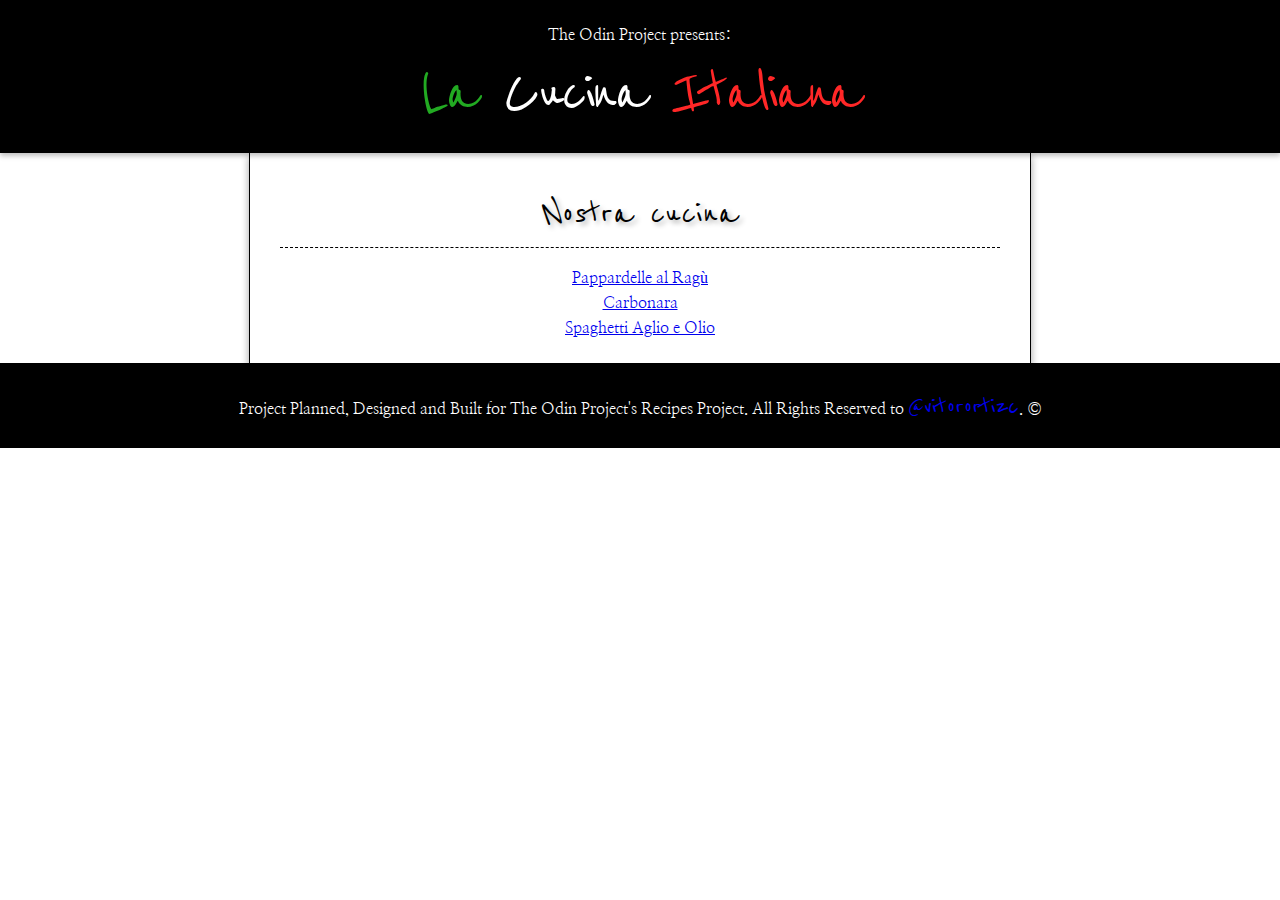
<file: index.html>
<!DOCTYPE html>
<html lang="en">
<head>
    <meta charset="UTF-8">
    <meta http-equiv="X-UA-Compatible" content="IE=edge">
    <meta name="viewport" content="width=device-width, initial-scale=1.0">
    <title>La Cucina Italiana</title>
    <link rel="stylesheet" href="style.css">
</head>
<body>
    <header>
        <div id="header-logo">
            <p>
                The Odin Project presents:
            </p>
            <h1>
                <strong id="green">La</strong> <strong id="white">Cucina</strong> <strong id="red">Italiana</strong>
            </h1>
        </div>
    </header>

    <main>
        <div id="recipes">
            <h2>Nostra cucina</h2>
            <ul id="recipes-list">
                <li><a href="recipes/pappardelle-al-ragu/pappardelle-al-ragu.html">Pappardelle al Ragù</a></li>
                <li><a href="recipes/carbonara/carbonara.html">Carbonara</a></li>
                <li><a href="recipes/spaghetti-aglio-e-olio/spaghetti-aglio-e-olio.html">Spaghetti Aglio e Olio</a></li>
            </ul>
        </div>
    </main>

    <footer>
        <p>
            Project Planned, Designed and Built for The Odin Project's Recipes Project. All Rights Reserved to <a href="https://github.com/vitorortizc" target="_blank" id="vitor">@vitorortizc</a>. &copy;
        </p>
    </footer>
</body>
</html>
</file>
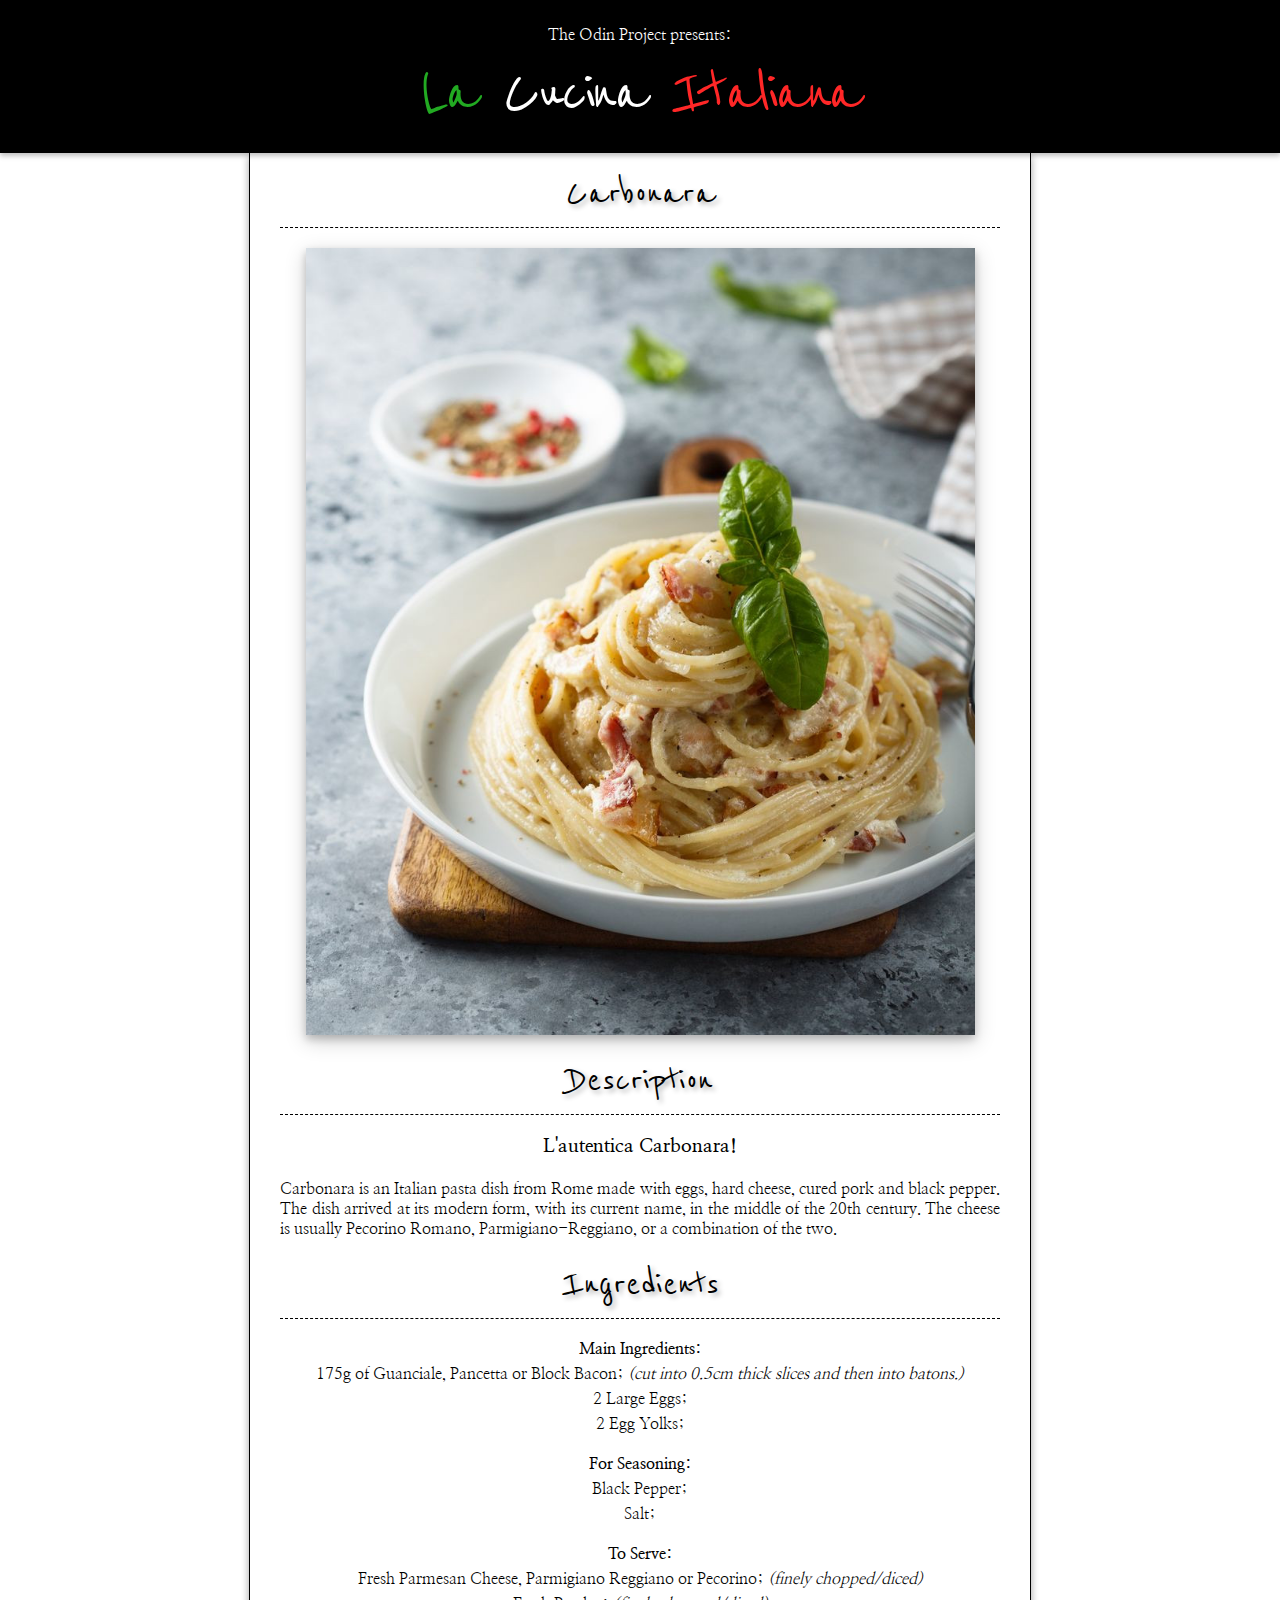
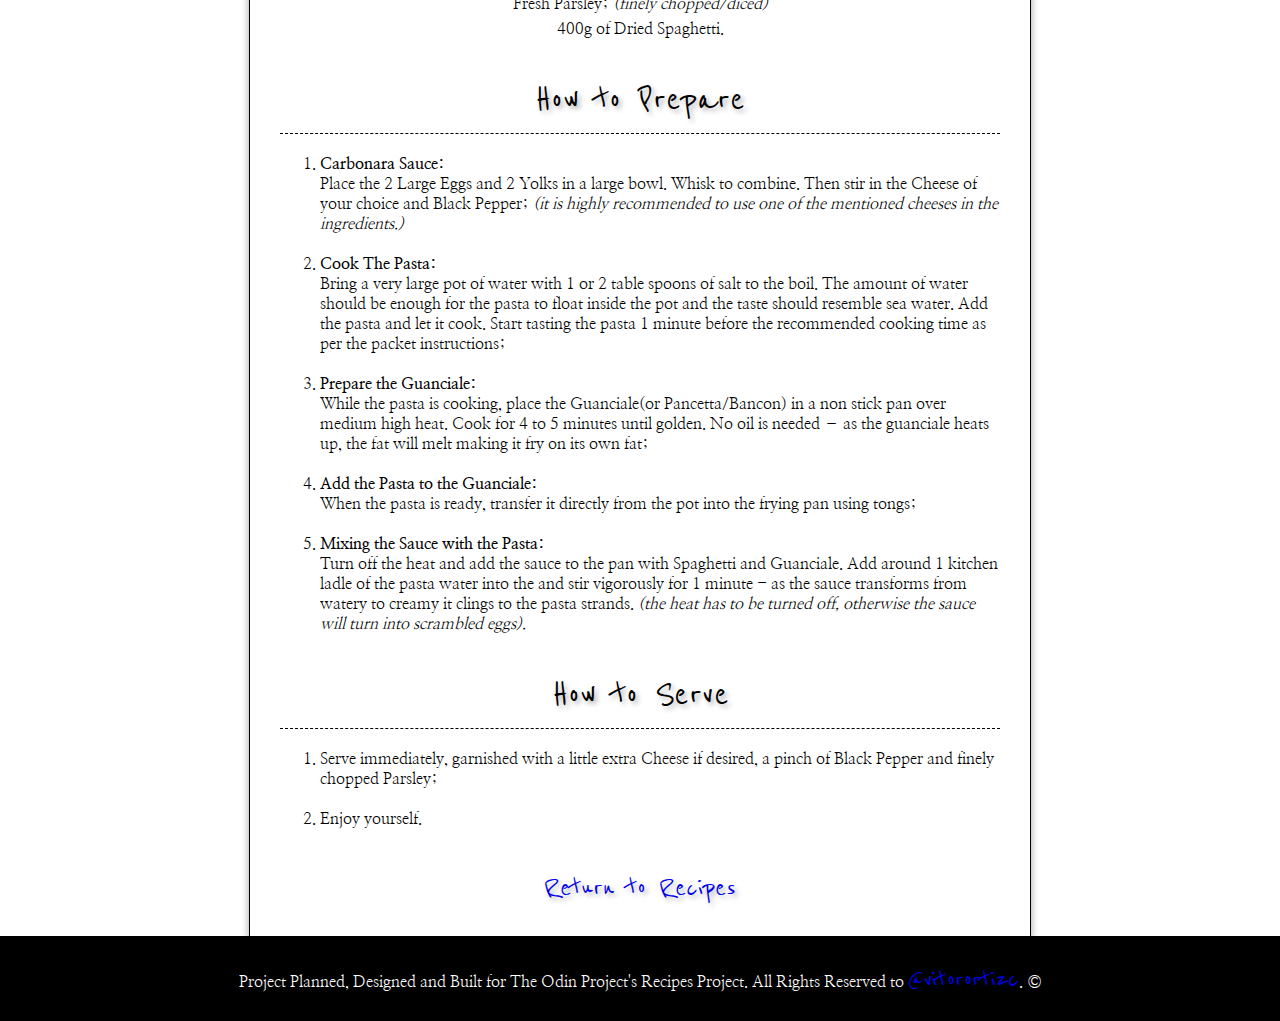
<file: recipes/carbonara/carbonara.html>
<!DOCTYPE html>
<html lang="en">
<head>
    <meta charset="UTF-8">
    <meta http-equiv="X-UA-Compatible" content="IE=edge">
    <meta name="viewport" content="width=device-width, initial-scale=1.0">
    <title>Carbonara</title>
    <link rel="stylesheet" href="../../style.css">
</head>
<body>
    <header>
        <div id="header-logo">
            <p>
                The Odin Project presents:
            </p>
            <h1>
                <strong id="green">La</strong> <strong id="white">Cucina</strong> <strong id="red">Italiana</strong>
            </h1>
        </div>
    </header>

    <main>
        <h2>Carbonara</h2>
        <img src="img/carbonara.jpg" alt="Carbonara" class="recipe-image">
        <h2>Description</h2>
        <h3>L'autentica Carbonara!</h3>
        <p>Carbonara is an Italian pasta dish from Rome made with eggs, hard cheese, cured pork and black pepper. The dish arrived at its modern form, with its current name, in the middle of the 20th century. The cheese is usually Pecorino Romano, Parmigiano-Reggiano, or a combination of the two.</p>
        <h2>Ingredients</h2>
        <ul>
            <li><strong>Main Ingredients:</strong><br></li>
            <ul>
            <li>175g of Guanciale, Pancetta or Block Bacon; <em>(cut into 0.5cm thick slices and then into batons.)</em></li>
            <li>2 Large Eggs;</li>
            <li>2 Egg Yolks;</li>
            </ul>
            <li><strong>For Seasoning:</strong></li>
            <ul>
                <li>Black Pepper;</li>
                <li>Salt;</li>
            </ul>
            <li><strong>To Serve:</strong></li>
            <ul>
                <li>Fresh Parmesan Cheese, Parmigiano Reggiano or Pecorino; <em>(finely chopped/diced)</em></li>
                <li>Fresh Parsley; <em>(finely chopped/diced)</em></li>
                <li>400g of Dried Spaghetti.</li>
            </ul>
        </ul>
        <h2>How to Prepare</h2>
        <ol>
            <li><strong>Carbonara Sauce:</strong><br>
                Place the 2 Large Eggs and 2 Yolks in a large bowl. Whisk to combine. Then stir in the Cheese of your choice and Black Pepper; <em>(it is highly recommended to use one of the mentioned cheeses in the ingredients.)</em></li>
            <li><strong>Cook The Pasta:</strong><br>
                Bring a very large pot of water with 1 or 2 table spoons of salt to the boil. The amount of water should be enough for the pasta to float inside the pot and the taste should resemble sea water.
                Add the pasta and let it cook. Start tasting the pasta 1 minute before the recommended cooking time as per the packet instructions;</li>
            <li><strong>Prepare the Guanciale:</strong><br>
                While the pasta is cooking, place the Guanciale(or Pancetta/Bancon) in a non stick pan over medium high heat. Cook for 4 to 5 minutes until golden. No oil is needed – as the guanciale heats up, the fat will melt making it fry on its own fat;</li>
            <li><strong>Add the Pasta to the Guanciale:</strong><br>
                When the pasta is ready, transfer it directly from the pot into the frying pan using tongs;</li>
            <li><strong>Mixing the Sauce with the Pasta:</strong><br>
                Turn off the heat and add the sauce to the pan with Spaghetti and Guanciale. Add around 1 kitchen ladle of the pasta water into the and stir vigorously for 1 minute - as the sauce transforms from watery to creamy it clings to the pasta strands. <em>(the heat has to be turned off, otherwise the sauce will turn into scrambled eggs).</em>
            </li>
        </ol>
        <h2>How to Serve</h2>
        <ol>
            <li>Serve immediately, garnished with a little extra Cheese if desired, a pinch of Black Pepper and finely chopped Parsley;</li>
            <li>Enjoy yourself.</li>
        </ol>
        <a href="../../index.html" class="return">Return to Recipes</a>
    </main>

    <footer><p>
        Project Planned, Designed and Built for The Odin Project's Recipes Project. All Rights Reserved to <a href="https://github.com/vitorortizc" target="_blank" id="vitor">@vitorortizc</a>. &copy;
    </p></footer>
</body>
</html>
</file>
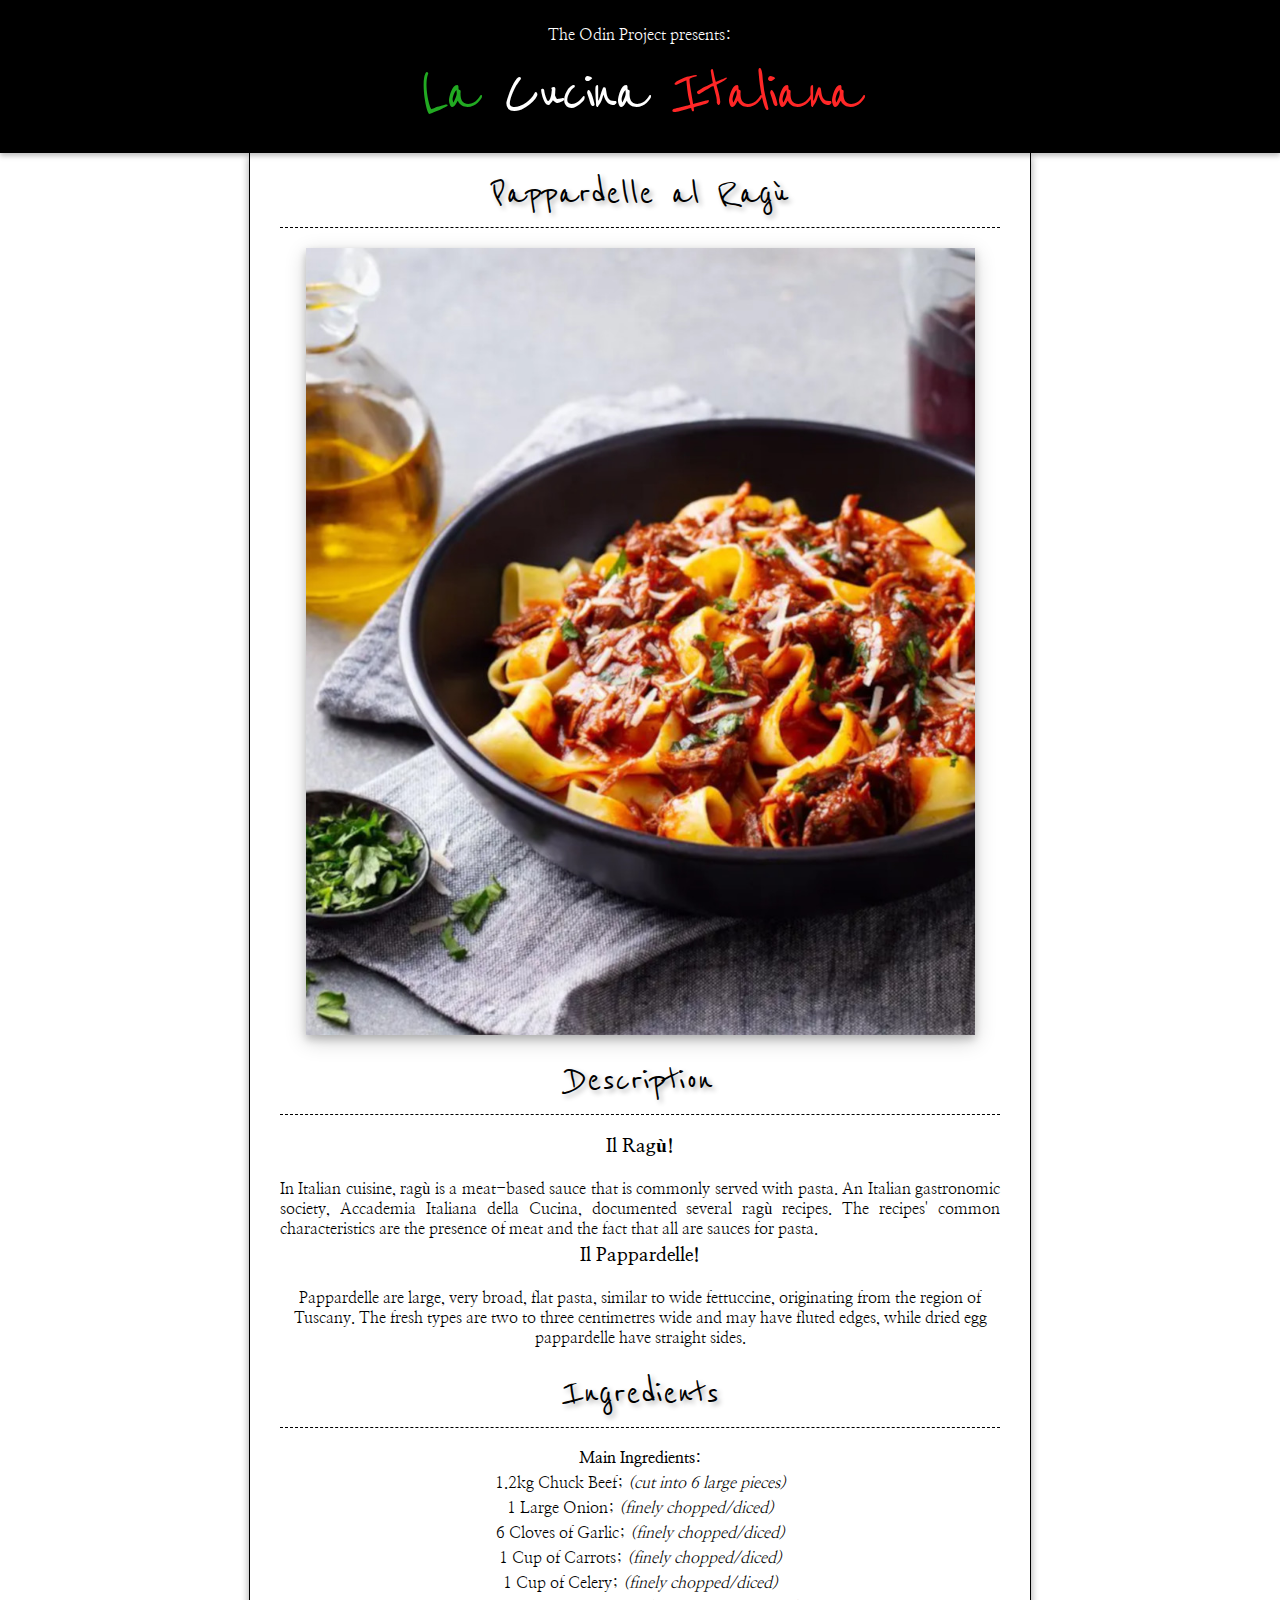
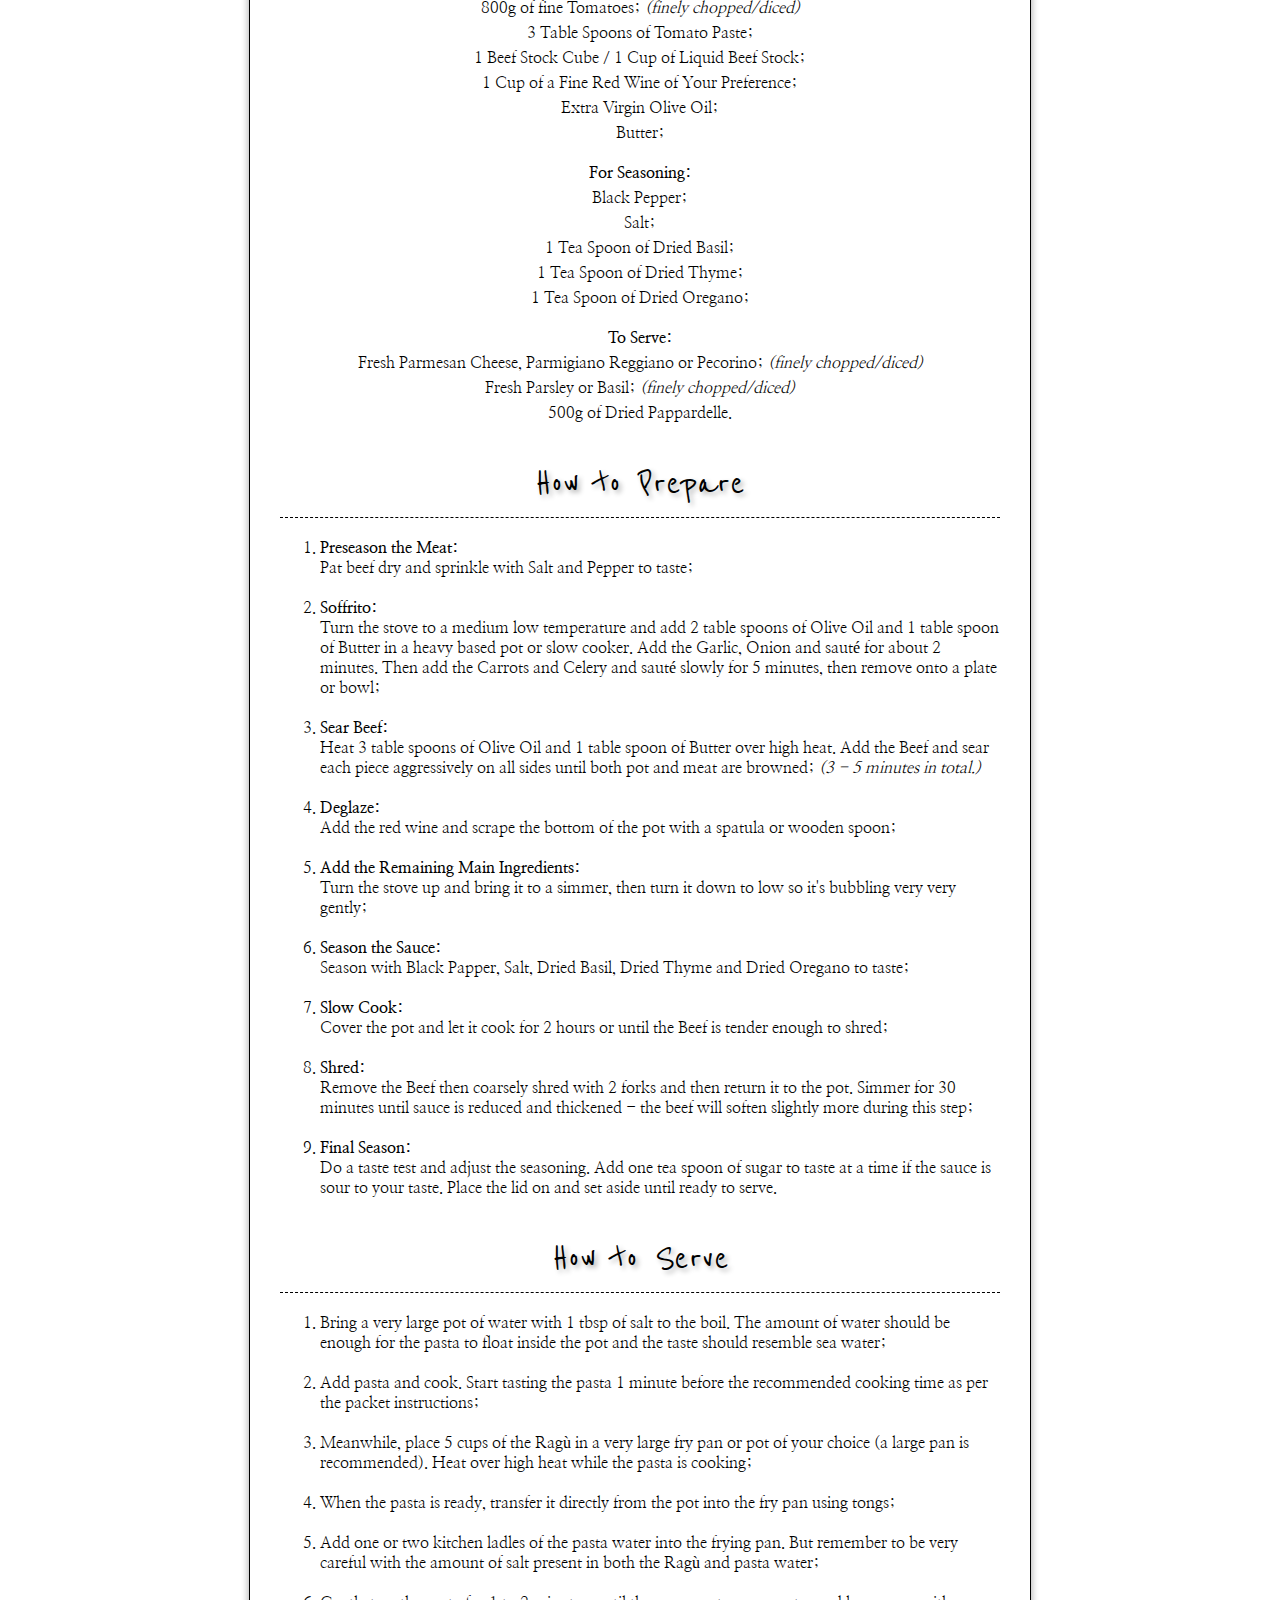
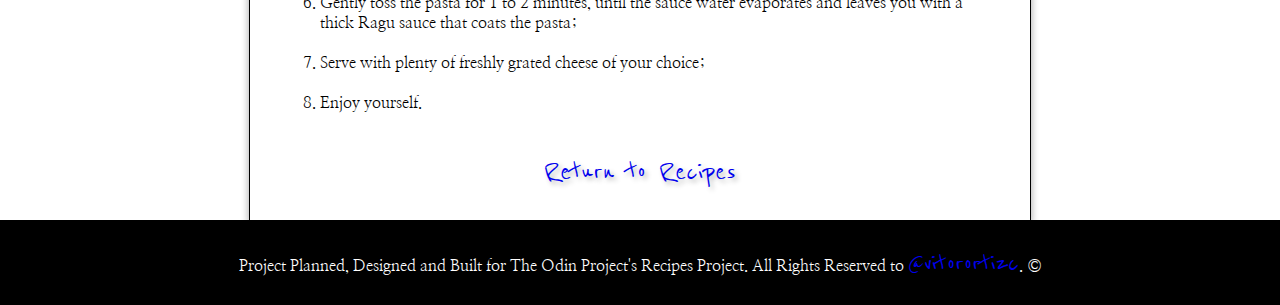
<file: recipes/pappardelle-al-ragu/pappardelle-al-ragu.html>
<!DOCTYPE html>
<html lang="en">
<head>
    <meta charset="UTF-8">
    <meta http-equiv="X-UA-Compatible" content="IE=edge">
    <meta name="viewport" content="width=device-width, initial-scale=1.0">
    <title>Pappardelle al Ragù</title>
    <link rel="stylesheet" href="../../style.css">
</head>
<body>
    <header>
        <div id="header-logo">
            <p>
                The Odin Project presents:
            </p>
            <h1>
                <strong id="green">La</strong> <strong id="white">Cucina</strong> <strong id="red">Italiana</strong>
            </h1>
        </div>
    </header>

    <main>
        <h2>Pappardelle al Ragù</h2>
        <img src="img/pappardelle_al_ragu.jpg" alt="Pappardelle al Ragù" class="recipe-image">
        <h2>Description</h2>
        <h3>Il Ragù!</h3>
        <p>In Italian cuisine, ragù is a meat-based sauce that is commonly served with pasta. An Italian gastronomic society, Accademia Italiana della Cucina, documented several ragù recipes. The recipes' common characteristics are the presence of meat and the fact that all are sauces for pasta. <br>
            <h3>Il Pappardelle!</h3>
            Pappardelle are large, very broad, flat pasta, similar to wide fettuccine, originating from the region of Tuscany. The fresh types are two to three centimetres wide and may have fluted edges, while dried egg pappardelle have straight sides.</p>
        <h2>Ingredients</h2>
        <ul><li><strong>Main Ingredients:</strong><br></li>
            <ul>
            <li>1.2kg Chuck Beef; <em>(cut into 6 large pieces)</em></li>
            <li>1 Large Onion; <em>(finely chopped/diced)</em></li>
            <li>6 Cloves of Garlic; <em>(finely chopped/diced)</em></li>
            <li>1 Cup of Carrots; <em>(finely chopped/diced)</em></li>
            <li>1 Cup of Celery; <em>(finely chopped/diced)</em></li>
            <li>800g of fine Tomatoes; <em>(finely chopped/diced)</em></li>
            <li>3 Table Spoons of Tomato Paste;</li>
            <li>1 Beef Stock Cube / 1 Cup of Liquid Beef Stock;</li>
            <li>1 Cup of a Fine Red Wine of Your Preference;</li>
            <li>Extra Virgin Olive Oil;</li>
            <li>Butter;</li>
            </ul>
            <li><strong>For Seasoning:</strong></li>
            <ul>
                <li>Black Pepper;</li>
                <li>Salt;</li>
                <li>1 Tea Spoon of Dried Basil;</li>
                <li>1 Tea Spoon of Dried Thyme;</li>
                <li>1 Tea Spoon of Dried Oregano;</li>
            </ul>
            <li><strong>To Serve:</strong></li>
            <ul>
                <li>Fresh Parmesan Cheese, Parmigiano Reggiano or Pecorino; <em>(finely chopped/diced)</em></li>
                <li>Fresh Parsley or Basil; <em>(finely chopped/diced)</em></li>
                <li>500g of Dried Pappardelle.</li>
            </ul>
        </ul>
        
        <h2>How to Prepare</h2>
        <ol>
            <li><strong>Preseason the Meat:</strong><br>
                Pat beef dry and sprinkle with Salt and Pepper to taste;</li>
            <li><strong>Soffrito:</strong><br>
                Turn the stove to a medium low temperature and add 2 table spoons of Olive Oil and 1 table spoon of Butter in a heavy based pot or slow cooker. Add the Garlic, Onion and sauté for about 2 minutes. Then add the Carrots and Celery and sauté slowly for 5 minutes, then remove onto a plate or bowl;</li>
            <li><strong>Sear Beef:</strong><br>
                Heat 3 table spoons of Olive Oil and 1 table spoon of Butter over high heat. Add the Beef and sear each piece aggressively on all sides until both pot and meat are browned; <em>(3 - 5 minutes in total.)</em></li>
            <li><strong>Deglaze:</strong><br>Add the red wine and scrape the bottom of the pot with a spatula or wooden spoon;</li>
            <li><strong>Add the Remaining Main Ingredients:</strong><br>
                Turn the stove up and bring it to a simmer, then turn it down to low so it's bubbling very very gently;</li>
            <li><strong>Season the Sauce:</strong><br>
            Season with Black Papper, Salt, Dried Basil, Dried Thyme and Dried Oregano to taste;</li>
            <li><strong>Slow Cook:</strong><br>
                Cover the pot and let it cook for 2 hours or until the Beef is tender enough to shred;</li>
            <li><strong>Shred:</strong><br>Remove the Beef then coarsely shred with 2 forks and then return it to the pot. Simmer for 30 minutes until sauce is reduced and thickened - the beef will soften slightly more during this step;</li>
            <li><strong>Final Season:</strong><br>Do a taste test and adjust the seasoning. Add one tea spoon of sugar to taste at a time if the sauce is sour to your taste. Place the lid on and set aside until ready to serve.</li>
        </ol>
        <h2>How to Serve</h2>
        <ol>
            <li>Bring a very large pot of water with 1 tbsp of salt to the boil. The amount of water should be enough for the pasta to float inside the pot and the taste should resemble sea water;</li>
            <li>Add pasta and cook. Start tasting the pasta 1 minute before the recommended cooking time as per the packet instructions;</li>
            <li>Meanwhile, place 5 cups of the Ragù in a very large fry pan or pot of your choice (a large pan is recommended). Heat over high heat while the pasta is cooking;</li>
            <li>When the pasta is ready, transfer it directly from the pot into the fry pan using tongs;</li>
            <li>Add one or two kitchen ladles of the pasta water into the frying pan. But remember to be very careful with the amount of salt present in both the Ragù and pasta water;</li>
            <li>Gently toss the pasta for 1 to 2 minutes, until the sauce water evaporates and leaves you with a thick Ragu sauce that coats the pasta;</li>
            <li>Serve with plenty of freshly grated cheese of your choice;</li>
            <li>Enjoy yourself.</li>
        </ol>
        <a href="../../index.html" class="return">Return to Recipes</a>
    </main>

    <footer><p>
        Project Planned, Designed and Built for The Odin Project's Recipes Project. All Rights Reserved to <a href="https://github.com/vitorortizc" target="_blank" id="vitor">@vitorortizc</a>. &copy;
    </p></footer>
</body>
</html>
</file>
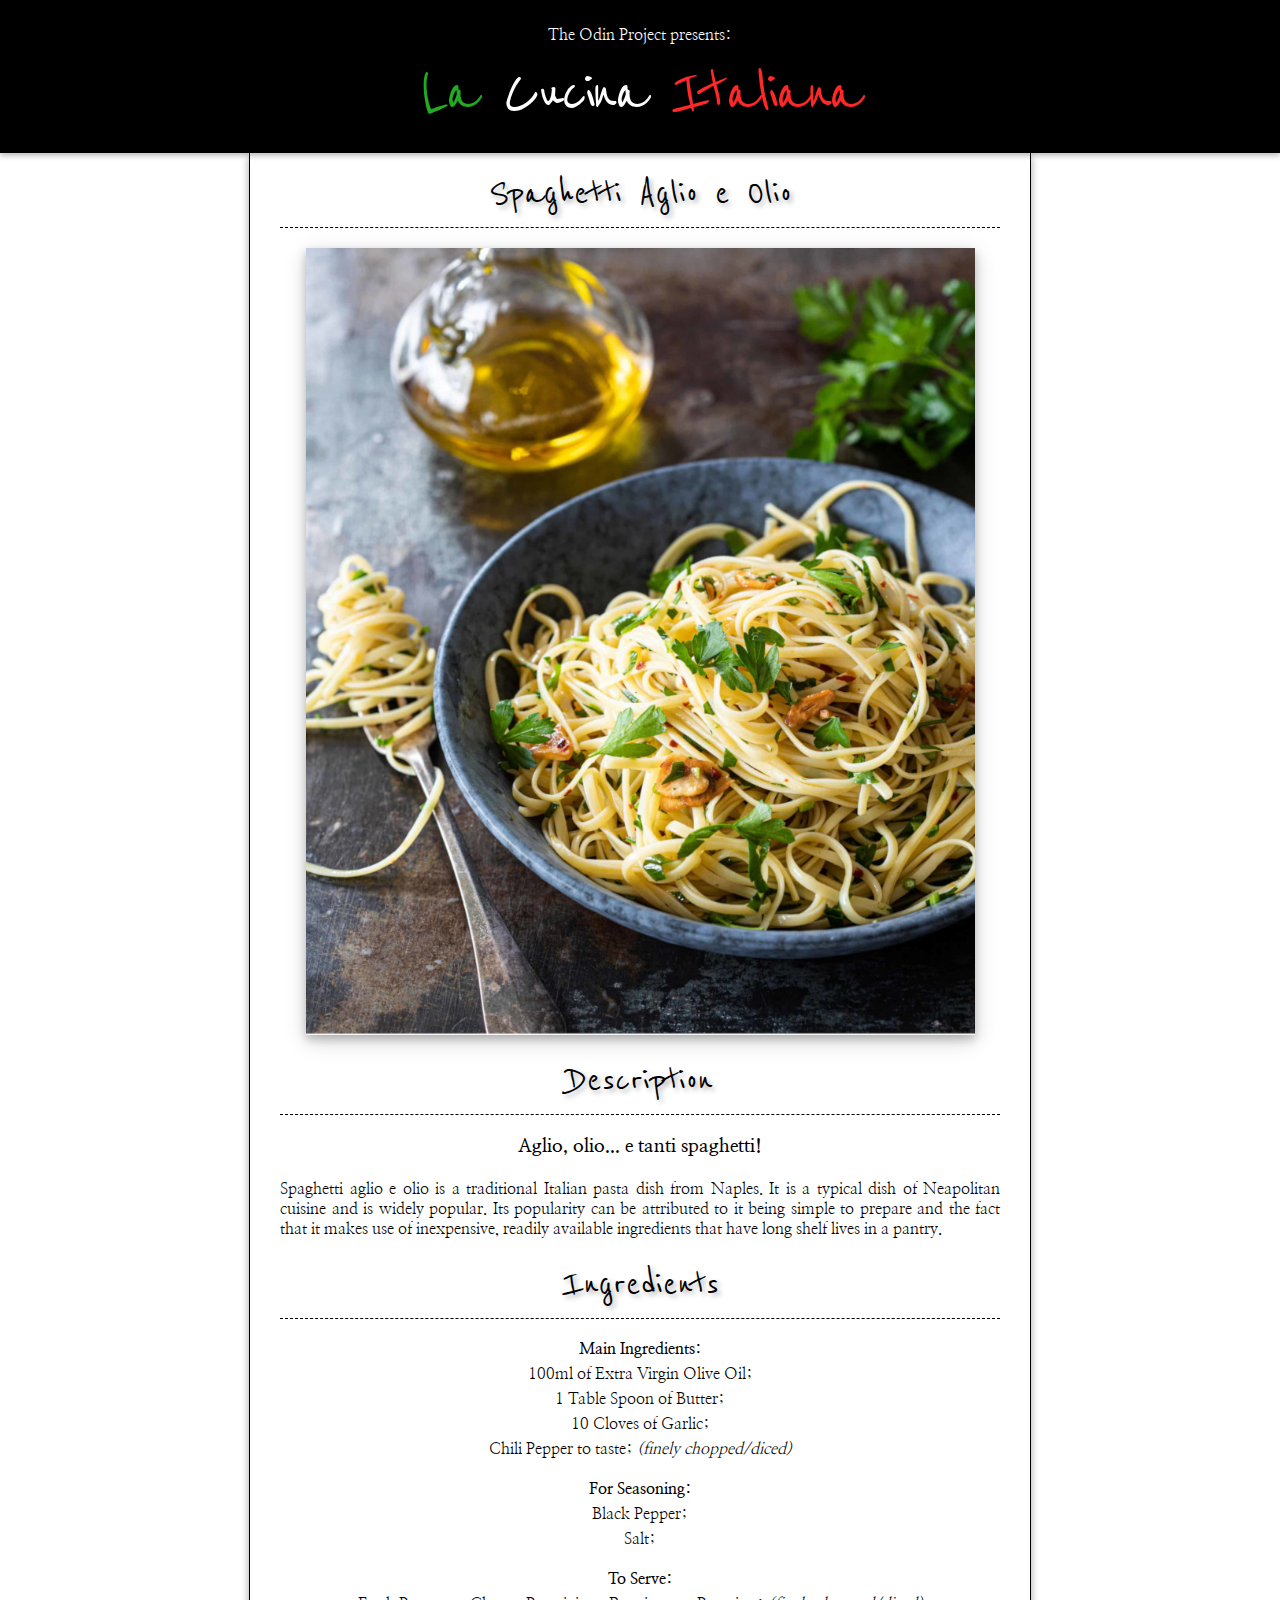
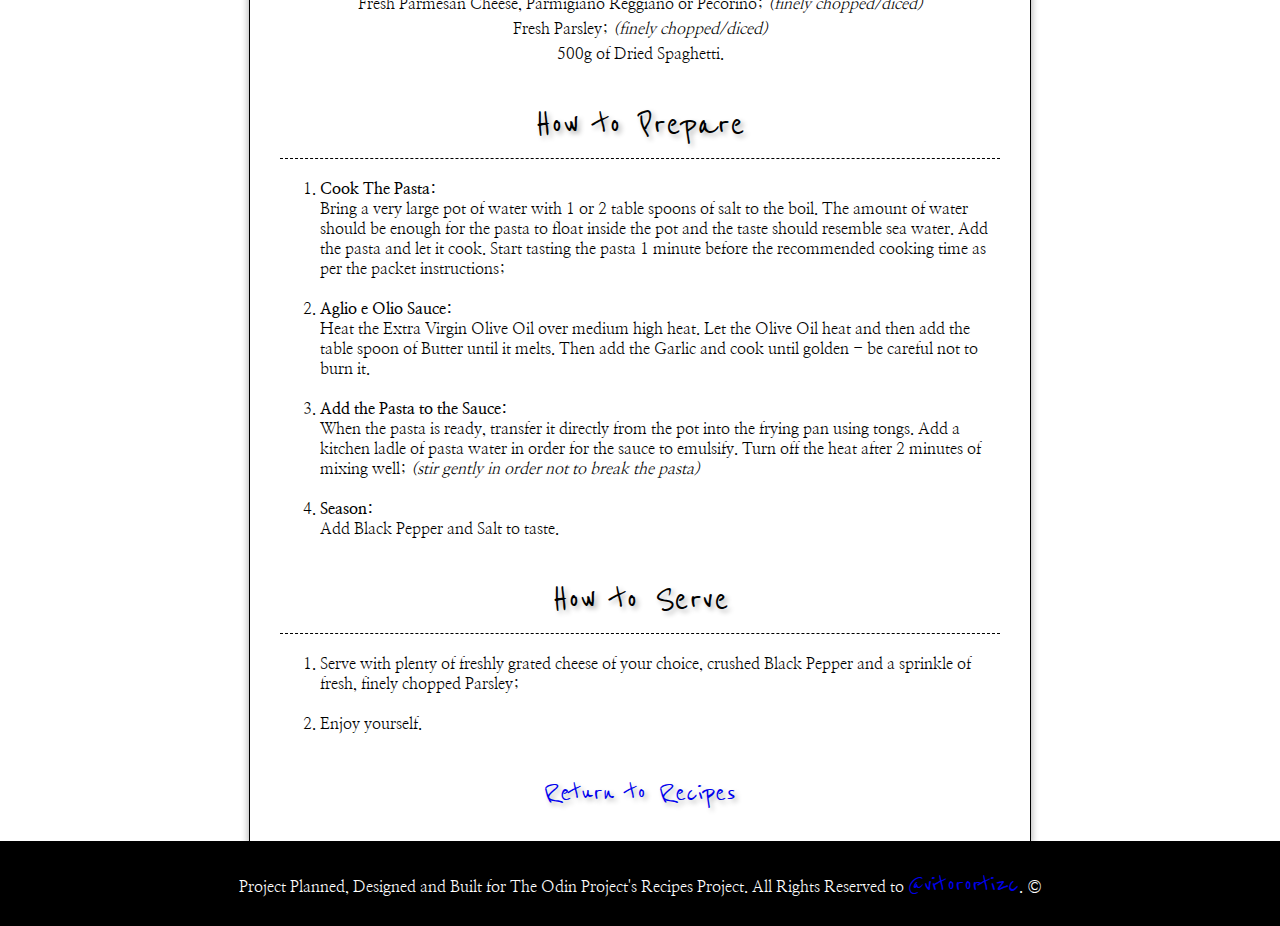
<file: recipes/spaghetti-aglio-e-olio/spaghetti-aglio-e-olio.html>
<!DOCTYPE html>
<html lang="en">
<head>
    <meta charset="UTF-8">
    <meta http-equiv="X-UA-Compatible" content="IE=edge">
    <meta name="viewport" content="width=device-width, initial-scale=1.0">
    <title>Spaghetti Aglio e Olio</title>
    <link rel="stylesheet" href="../../style.css">
</head>
<body>
    <header>
        <div id="header-logo">
            <p>
                The Odin Project presents:
            </p>
            <h1>
                <strong id="green">La</strong> <strong id="white">Cucina</strong> <strong id="red">Italiana</strong>
            </h1>
        </div>
    </header>
    <main>
        <h2>Spaghetti Aglio e Olio</h2>
        <img src="img/spaghetti-aglio-e-olio.jpg" alt="Spaghetti Aglio e Olio" class="recipe-image">
        <h2>Description</h2>
        <h3>Aglio, olio... e tanti spaghetti!</h3>
        <p>Spaghetti aglio e olio is a traditional Italian pasta dish from Naples. It is a typical dish of Neapolitan cuisine and is widely popular. Its popularity can be attributed to it being simple to prepare and the fact that it makes use of inexpensive, readily available ingredients that have long shelf lives in a pantry.</p>
        <h2>Ingredients</h2>
        <ul>
            <li><strong>Main Ingredients:</strong><br></li>
            <ul>
                <li>100ml of Extra Virgin Olive Oil;</li>
                <li>1 Table Spoon of Butter;</li>
                <li>10 Cloves of Garlic;</li>
                <li>Chili Pepper to taste; <em>(finely chopped/diced)</em></li>
            </ul>
            <li><strong>For Seasoning:</strong></li>
            <ul>
                <li>Black Pepper;</li>
                <li>Salt;</li>
            </ul>
            <li><strong>To Serve:</strong></li>
            <ul>
                <li>Fresh Parmesan Cheese, Parmigiano Reggiano or Pecorino; <em>(finely chopped/diced)</em></li>
                <li>Fresh Parsley; <em>(finely chopped/diced)</em></li>
                <li>500g of Dried Spaghetti.</li>
            </ul>
        </ul>
        <h2>How to Prepare</h2>
        <ol>
            <li><strong>Cook The Pasta:</strong><br>
                Bring a very large pot of water with 1 or 2 table spoons of salt to the boil. The amount of water should be enough for the pasta to float inside the pot and the taste should resemble sea water. Add the pasta and let it cook. Start tasting the pasta 1 minute before the recommended cooking time as per the packet instructions;</li>
            <li><strong>Aglio e Olio Sauce:</strong><br>
                Heat the Extra Virgin Olive Oil over medium high heat. Let the Olive Oil heat and then add the table spoon of Butter until it melts. Then add the Garlic and cook until golden - be careful not to burn it. </li>
            <li><strong>Add the Pasta to the Sauce:</strong><br>
                When the pasta is ready, transfer it directly from the pot into the frying pan using tongs. Add a kitchen ladle of pasta water in order for the sauce to emulsify. Turn off the heat after 2 minutes of mixing well; <em>(stir gently in order not to break the pasta)</em></li>
            <li><strong>Season:</strong><br>Add Black Pepper and Salt to taste.</li>
        </ol>
        <h2>How to Serve</h2>
        <ol>
            <li>Serve with plenty of freshly grated cheese of your choice, crushed Black Pepper and a sprinkle of fresh, finely chopped Parsley;</li>
            <li>Enjoy yourself.</li>
        </ol>
        <a href="../../index.html" class="return">Return to Recipes</a>
    </main>

    <footer><p>
        Project Planned, Designed and Built for The Odin Project's Recipes Project. All Rights Reserved to <a href="https://github.com/vitorortizc" target="_blank" id="vitor">@vitorortizc</a>. &copy;
    </p></footer>
</body>
</html>
</file>
<file: style.css>
/* F O N T S */

@import url('https://fonts.googleapis.com/css2?family=Reenie+Beanie&display=swap');
/* font-family: 'Reenie Beanie', cursive; */

@import url('https://fonts.googleapis.com/css2?family=Nanum+Myeongjo&display=swap');
/* font-family: 'Nanum Myeongjo', serif; */

:root {
    --font01: 'Reenie Beanie', cursive;
    --font02: 'Nanum Myeongjo', serif;
}

* {
    font-family: var(--font02);
    margin: 0;
}

#header-logo {
    text-align: center;
    color: #fff;
    background: #000;
    padding: 20px 0 20px 0;
    box-shadow: 0px 3px 5px rgba(0, 0, 0, 0.250);
}

h1 {
    font-family: var(--font01);
    font-weight: 100;
    font-size: 72px;
    letter-spacing: -3.5px;
}

h2 {
    padding: 15px 0 10px 0;
    margin-bottom: 20px;
    border-bottom: 1px dashed black;
    font-family: var(--font01);
    font-size: 42px;
    font-weight: 100;
    text-shadow: 3px 3px 5px rgba(0, 0, 0, 0.3);
}

li, p {
    margin: 5px 0px 5px 0px;
}

ul ul, ol li, h3 {
    margin-bottom: 20px;
}


main {
    padding: 0px 30px 0 30px;
    margin: auto;
    width: 80vh;
    height: 100%;
    border-left: 1px solid black;
    border-right: 1px solid black;
    box-shadow: 0 4px 8px 0 rgba(0, 0, 0, 0.2), 0 4px 8px 0 rgba(0, 0, 0, 0.19);
    text-align: center;
}

main p {
    text-align: justify;
}

main ol {
    text-align: start;
}

body {
    min-width: 760px;
}

.recipe-image {
    width: 669px;
    box-shadow: 0 4px 8px 0 rgba(0, 0, 0, 0.2), 0 6px 20px 0 rgba(0, 0, 0, 0.19);
}

#recipes {
    text-align: center;
    padding: 20px 0 20px 0;
}

ul {
    list-style-type: none;
    margin: 0;
    padding: 0;
}

.return {
    margin: 10px 0 20px 0;
    display: inline-block;
    padding: 10px 15px 10px 15px;
    text-decoration: none;
    font-family: var(--font01);
    font-size: 32px;
    text-shadow: 3px 3px 5px rgba(0, 0, 0, 0.3);
}

footer {
    text-align: center;
    color: #fff;
    background: #000;
    padding: 20px 0 20px 0;
}

#vitor {
    font-size: 30px;
    font-family: var(--font01);
    text-decoration: none;
}

#green {
    color: rgb(34, 170, 34);
    font-family: var(--font01);
    font-weight: normal;
}

#white {
    color: white;
    font-family: var(--font01);
    font-weight: normal;
}

#red {
    color: rgb(255, 39, 39);
    font-family: var(--font01);
    font-weight: normal;
}
</file>
